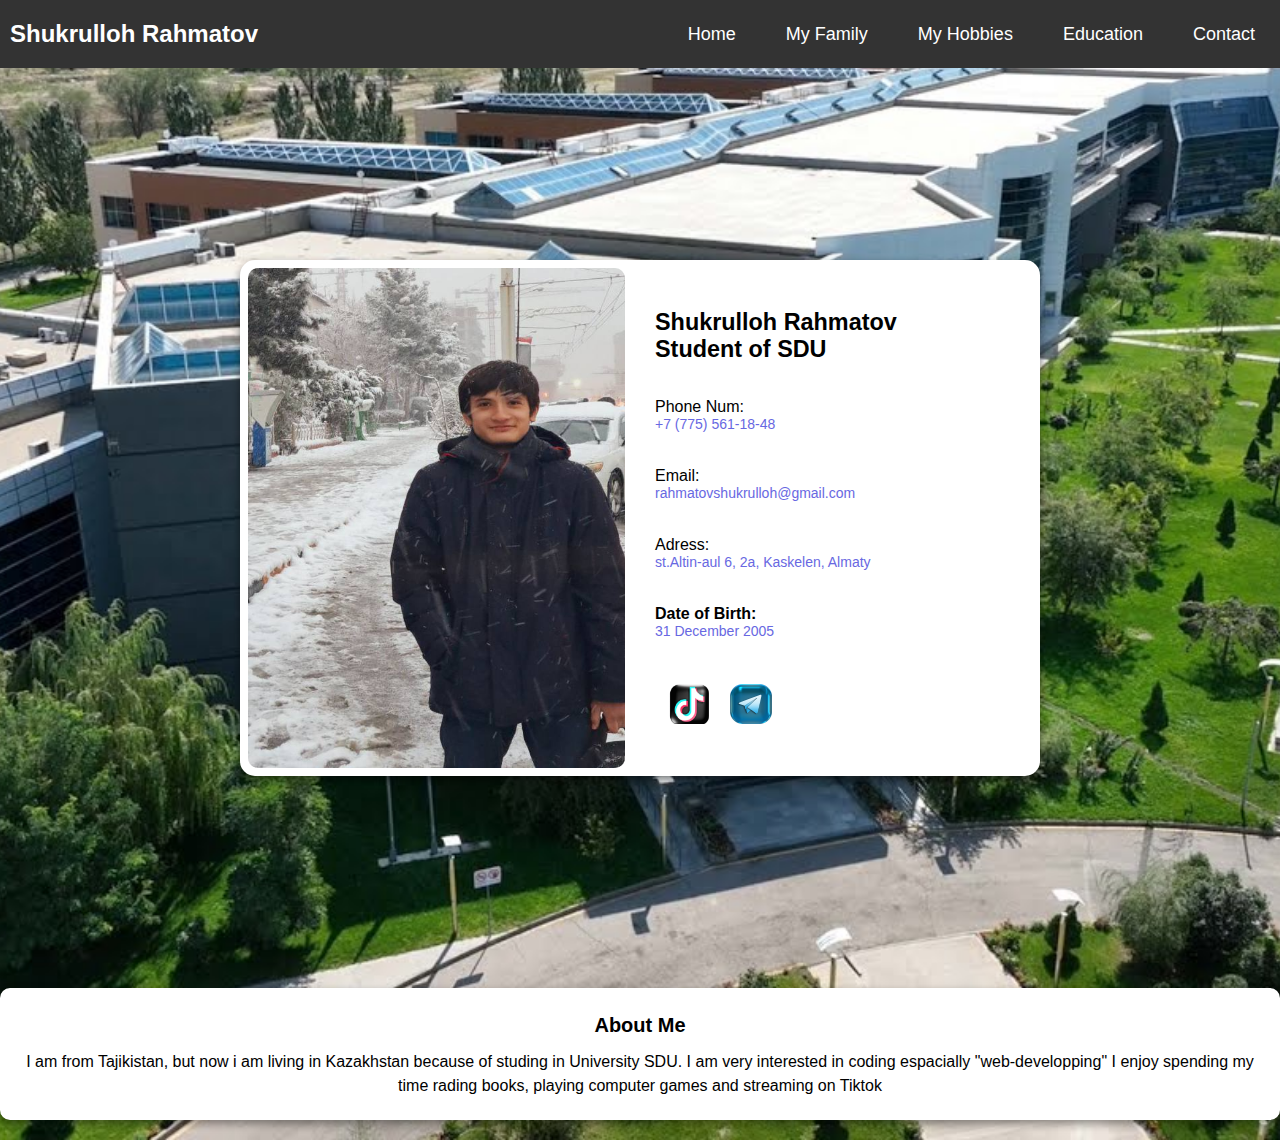
<file: index.html>
<!DOCTYPE html>
<html lang="en">
<head>
    <meta charset="UTF-8">
    <meta name="viewport" content="width=device-width, initial-scale=1.0">
    <title>Personal - Portfolio</title>
    <link rel="stylesheet" href="style.css">
    <link rel="stylesheet" href="common.css">
</head>
<body>
    <header>
        <div class="navbar">
            <div class="logo">
                <a href="index.html">Shukrulloh Rahmatov</a>
            </div>

            <!-- Добавляем чекбокс для бургер-меню -->
            <input type="checkbox" id="menu-toggle">
            <label for="menu-toggle" class="burger">
                <span></span>
                <span></span>
                <span></span>
            </label>
            <nav>
                <ul class="nav-links">
                    <li><a href="index.html">Home</a></li>
                    <li><a href="my-family.html">My Family</a></li>
                    <li><a href="my-hobbies.html">My Hobbies</a></li>
                    <li><a href="education.html">Education</a></li>
                    <li><a href="contact.html">Contact</a></li>
                </ul>
            </nav>
        </div>
    </header>

    <div class="info-teg">
        <div class="info-part">
            <div class="info-bg">
                <div class="info-my-img">
                    <img src="me.jpg" alt="My Picture" id="myphoto">
                </div>
                <div class="info-text">
                    <div style="font-size: 20px;">
                        <h3>Shukrulloh Rahmatov<h3>
                        <p>Student of SDU</p>
                    </div>
                    <div>
                        <div>Phone Num:</div>
                        <div style="font-size: 14px; color: rgb(104, 104, 226);">+7 (775) 561-18-48</div>
                    </div>
                    <div>
                        <div>Email:</div>
                        <div style="font-size: 14px; color: rgb(104, 104, 226);">rahmatovshukrulloh@gmail.com</div>
                    </div>
                    <div>
                        <div>Adress:</div>
                        <div style="font-size: 14px; color: rgb(104, 104, 226);">st.Altin-aul 6, 2a, Kaskelen, Almaty</div>
                    </div>
                    <div>
                        <div><b>Date of Birth:</b></div>
                        <div style="font-size: 14px; color: rgb(104, 104, 226);">31 December 2005</div>
                    </div>
                    <div class="icons">
                        <div><a href="https://www.tiktok.com/@rahmatov_freefire"><img src="tiktok.png" id="tt"></a></div>
                        <div><a href="https://t.me/rahmatovff"><img src="telegram.jpg" id="tg"></a></div>
                    </div>
                </div>
            </div>
        </div>
        <div class="info-me">
            <div>About Me</div>
            <div>I am from Tajikistan, but now i am living in Kazakhstan because of studing in University SDU. I am very interested in coding espacially "web-developping" I enjoy spending my time rading books, playing computer games and streaming on Tiktok </div>
        </div>
    </div>
</body>
</html>
</file>
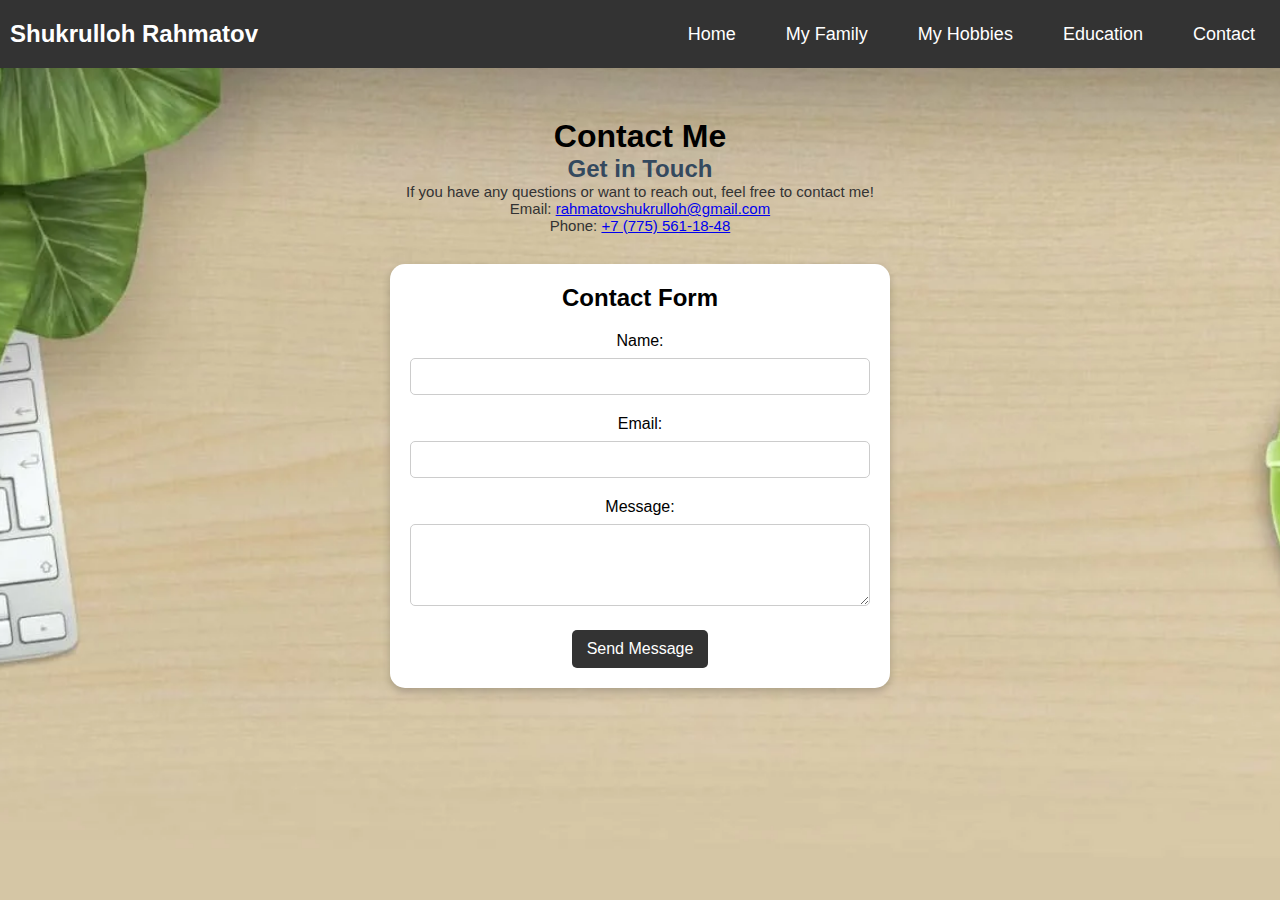
<file: contact.html>
<!DOCTYPE html>
<html lang="en">
<head>
    <meta charset="UTF-8">
    <meta name="viewport" content="width=device-width, initial-scale=1.0">
    <title>Contact</title>
    <link rel="stylesheet" href="contact.css">
    <link rel="stylesheet" href="common.css">
</head>
<body>
    <header>
        <div class="navbar">
            <div class="logo">
                <a href="index.html">Shukrulloh Rahmatov</a>
            </div>
            <input type="checkbox" id="menu-toggle">
            <label for="menu-toggle" class="burger">
                <span></span>
                <span></span>
                <span></span>
            </label>
            <nav>
                <ul class="nav-links">
                    <li><a href="index.html">Home</a></li>
                    <li><a href="my-family.html">My Family</a></li>
                    <li><a href="my-hobbies.html">My Hobbies</a></li>
                    <li><a href="education.html">Education</a></li>
                    <li><a href="contact.html">Contact</a></li>
                </ul>
            </nav>
        </div>
    </header>

    <div class="contact-section">
        <h1>Contact Me</h1>
        <div class="contact-info">
            <h2>Get in Touch</h2>
            <p>If you have any questions or want to reach out, feel free to contact me!</p>
            <p>Email: <a href="mailto:rahmatovshukrulloh@gmail.com">rahmatovshukrulloh@gmail.com</a></p>
            <p>Phone: <a href="tel:+7775561848">+7 (775) 561-18-48</a></p>
        </div>

        <div class="contact-form">
            <h2>Contact Form</h2>
            <form action="#" method="POST">
                <label for="name">Name:</label>
                <input type="text" id="name" name="name" required>
                
                <label for="email">Email:</label>
                <input type="email" id="email" name="email" required>
                
                <label for="message">Message:</label>
                <textarea id="message" name="message" rows="4" required></textarea>
                
                <button type="submit">Send Message</button>
            </form>
        </div>
    </div>
</body>
</html>
</file>
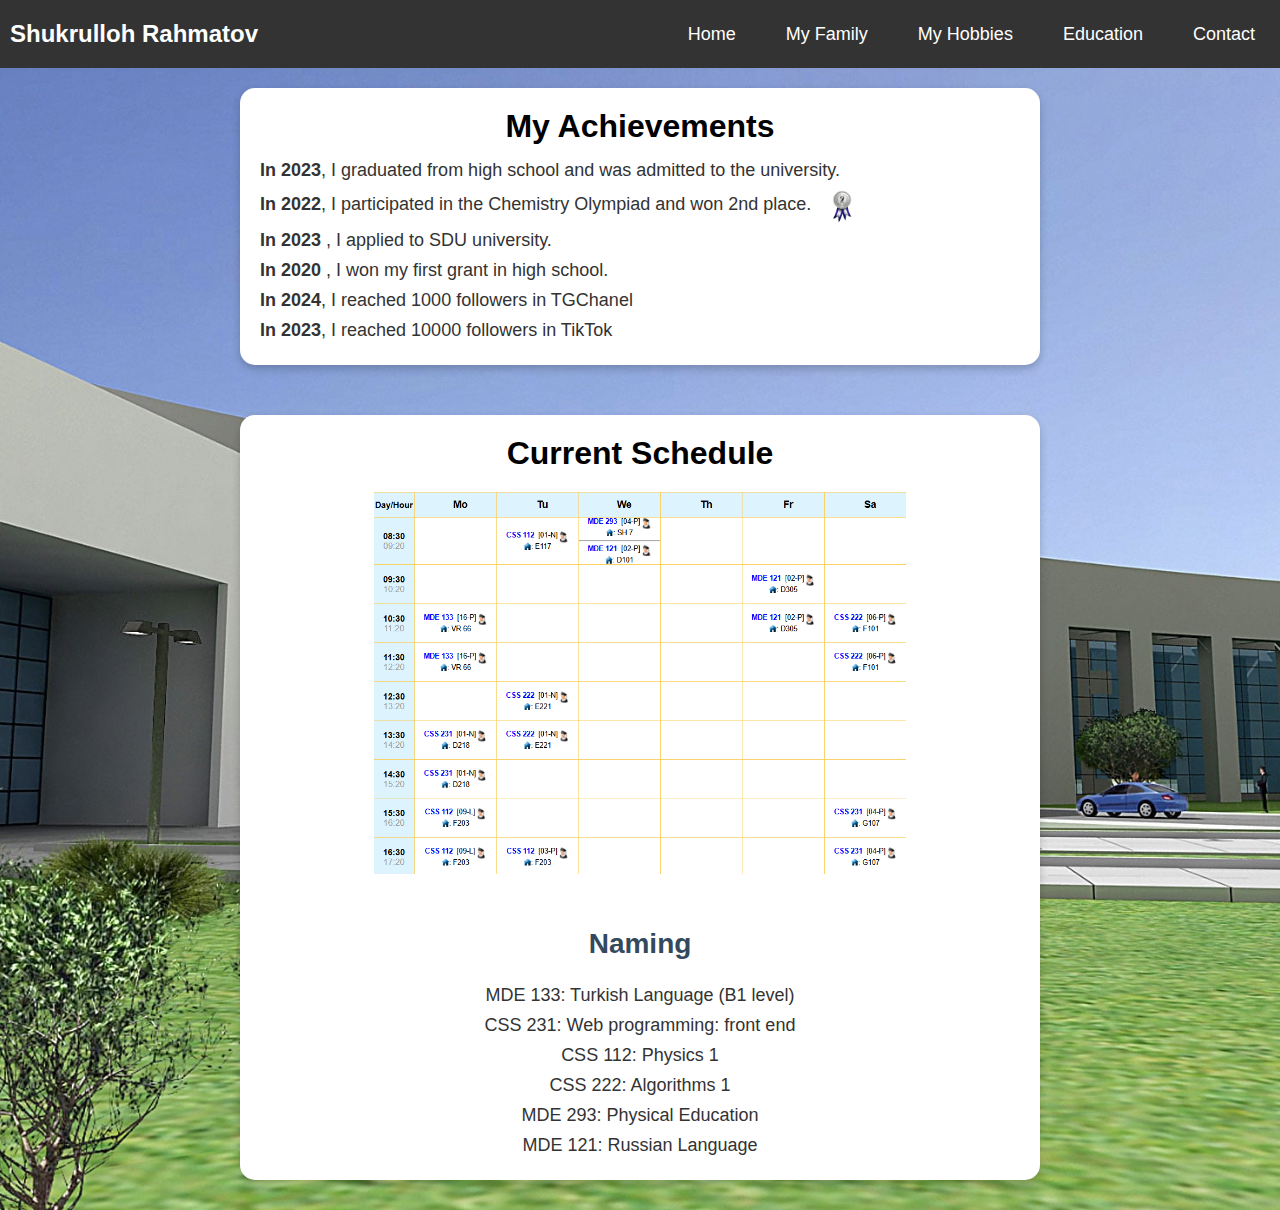
<file: education.html>
<!DOCTYPE html>
<html lang="en">
<head>
    <meta charset="UTF-8">
    <meta name="viewport" content="width=device-width, initial-scale=1.0">
    <title>Education</title>
    <link rel="stylesheet" href="education.css">
    <link rel="stylesheet" href="common.css">
</head>
<body>
    <header>
        <div class="navbar">
            <div class="logo">
                <a href="index.html">Shukrulloh Rahmatov</a>
            </div>
            <input type="checkbox" id="menu-toggle">
            <label for="menu-toggle" class="burger">
                <span></span>
                <span></span>
                <span></span>
            </label>
            <nav>
                <ul class="nav-links">
                    <li><a href="index.html">Home</a></li>
                    <li><a href="my-family.html">My Family</a></li>
                    <li><a href="my-hobbies.html">My Hobbies</a></li>
                    <li><a href="education.html">Education</a></li>
                    <li><a href="contact.html">Contact</a></li>
                </ul>
            </nav>
        </div>
    </header>

    <div class="achievements-container">
        <h1>My Achievements</h1>
        <ul class="achievements-list">
            <li>
                <b>In 2023</b>, I graduated from high school and was admitted to the university.
            </li>
            <li>
                <b>In 2022</b>, I participated in the Chemistry Olympiad and won 2nd place.
            </li>
            <li>
                <b>In 2023</b> , I applied to SDU university.
            </li>
            <li>
                <b>In 2020</b> , I won my first grant in high school.
            </li>
            <li>
                <b>In 2024</b>, I reached 1000 followers in TGChanel 
            </li>
            <li>
                <b>In 2023</b>, I reached 10000 followers in TikTok
            </li>
        </ul>
    </div>

    <div class="education-section">
        
        <div class="container">
            <h1>Current Schedule</h1>   
            <img src="schedual.png" alt="My Schedule" class="schedule-image">
            <div class="subjects">
                <h2>Naming</h2>
                <ul>
                    <li>MDE 133: Turkish Language (B1 level)</li>
                    <li>CSS 231: Web programming: front end</li>
                    <li>CSS 112: Physics 1</li>
                    <li>CSS 222: Algorithms 1</li>
                    <li>MDE 293: Physical Education</li>
                    <li>MDE 121: Russian Language</li>
                </ul>
            </div>
        </div>
    </div>
</body>
</html>
</file>
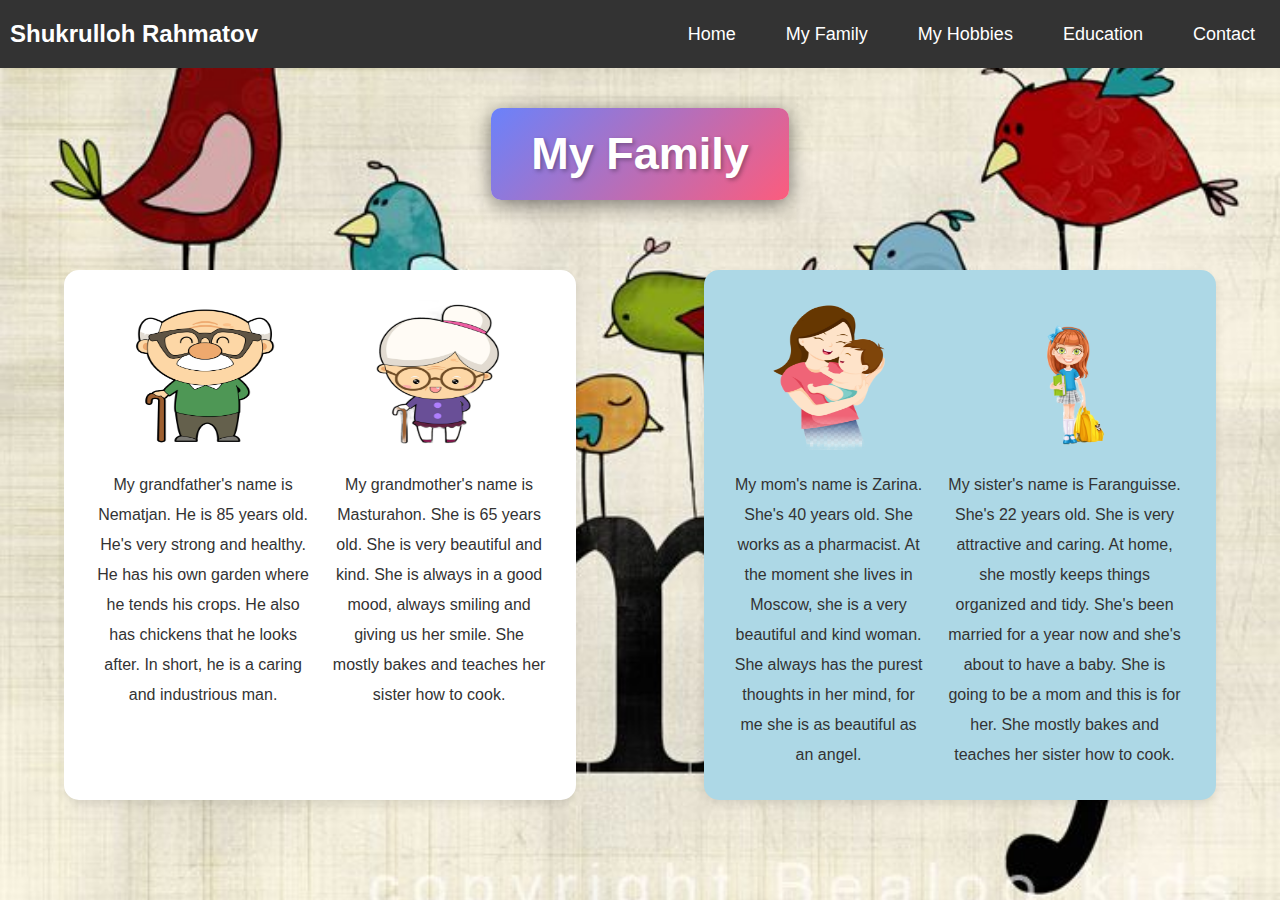
<file: my-family.html>
<!DOCTYPE html>
<html lang="en">
<head>
    <meta charset="UTF-8">
    <meta name="viewport" content="width=device-width, initial-scale=1.0">
    <title>My Family</title>
    <link rel="stylesheet" href="family.css">
    <link rel="stylesheet" href="common.css">
</head>
<body>
    <header>
        <div class="navbar">
            <div class="logo">
                <a href="index.html">Shukrulloh Rahmatov</a>
            </div>

            <input type="checkbox" id="menu-toggle">
            <label for="menu-toggle" class="burger">
                <span></span>
                <span></span>
                <span></span>
            </label>
            <nav>
                <ul class="nav-links">
                    <li><a href="index.html">Home</a></li>
                    <li><a href="my-family.html">My Family</a></li>
                    <li><a href="my-hobbies.html">My Hobbies</a></li>
                    <li><a href="education.html">Education</a></li>
                    <li><a href="contact.html">Contact</a></li>
                </ul>
            </nav>
        </div>
    </header>
<div class="center">
    <div class="family-h">
        <h2 id="txt">My Family</h2>
    </div>
</div>
    <div class="family">
        <!-- Контейнер для бабушки и дедушки -->
        <div class="family-container family-container-grandparents">
            <div class="family-member">
                <img src="grandfather.png" alt="Grandfather">
                <p>My grandfather's name is Nematjan. He is 85 years old. He's very strong and healthy. He has his own garden where he tends his crops. He also has chickens that he looks after. In short, he is a caring and industrious man.</p>
            </div>
            <div class="family-member">
                <img src="grandmother.png" alt="Grandmother">
                <p>My grandmother's name is Masturahon. She is 65 years old. She is very beautiful and kind. She is always in a good mood, always smiling and giving us her smile. She mostly bakes and teaches her sister how to cook. </p>
            </div>
        </div>

        <!-- Контейнер для мамы и сестры -->
        <div class="family-container family-container-mother-sister">
            <div class="family-member">
                <img src="mother.png" alt="Mother">
                <p>My mom's name is Zarina. She's 40 years old. She works as a pharmacist. At the moment she lives in Moscow, she is a very beautiful and kind woman. She always has the purest thoughts in her mind, for me she is as beautiful as an angel.</p>
            </div>
            <div class="family-member">
                <img src="sister.png" alt="Sister">
                <p>My sister's name is Faranguisse. She's 22 years old. She is very attractive and caring. At home, she mostly keeps things organized and tidy. She's been married for a year now and she's about to have a baby. She is going to be a mom and this is for her. She mostly bakes and teaches her sister how to cook.</p>
            </div>
        </div>
    </div>
</body>
</html>
</file>
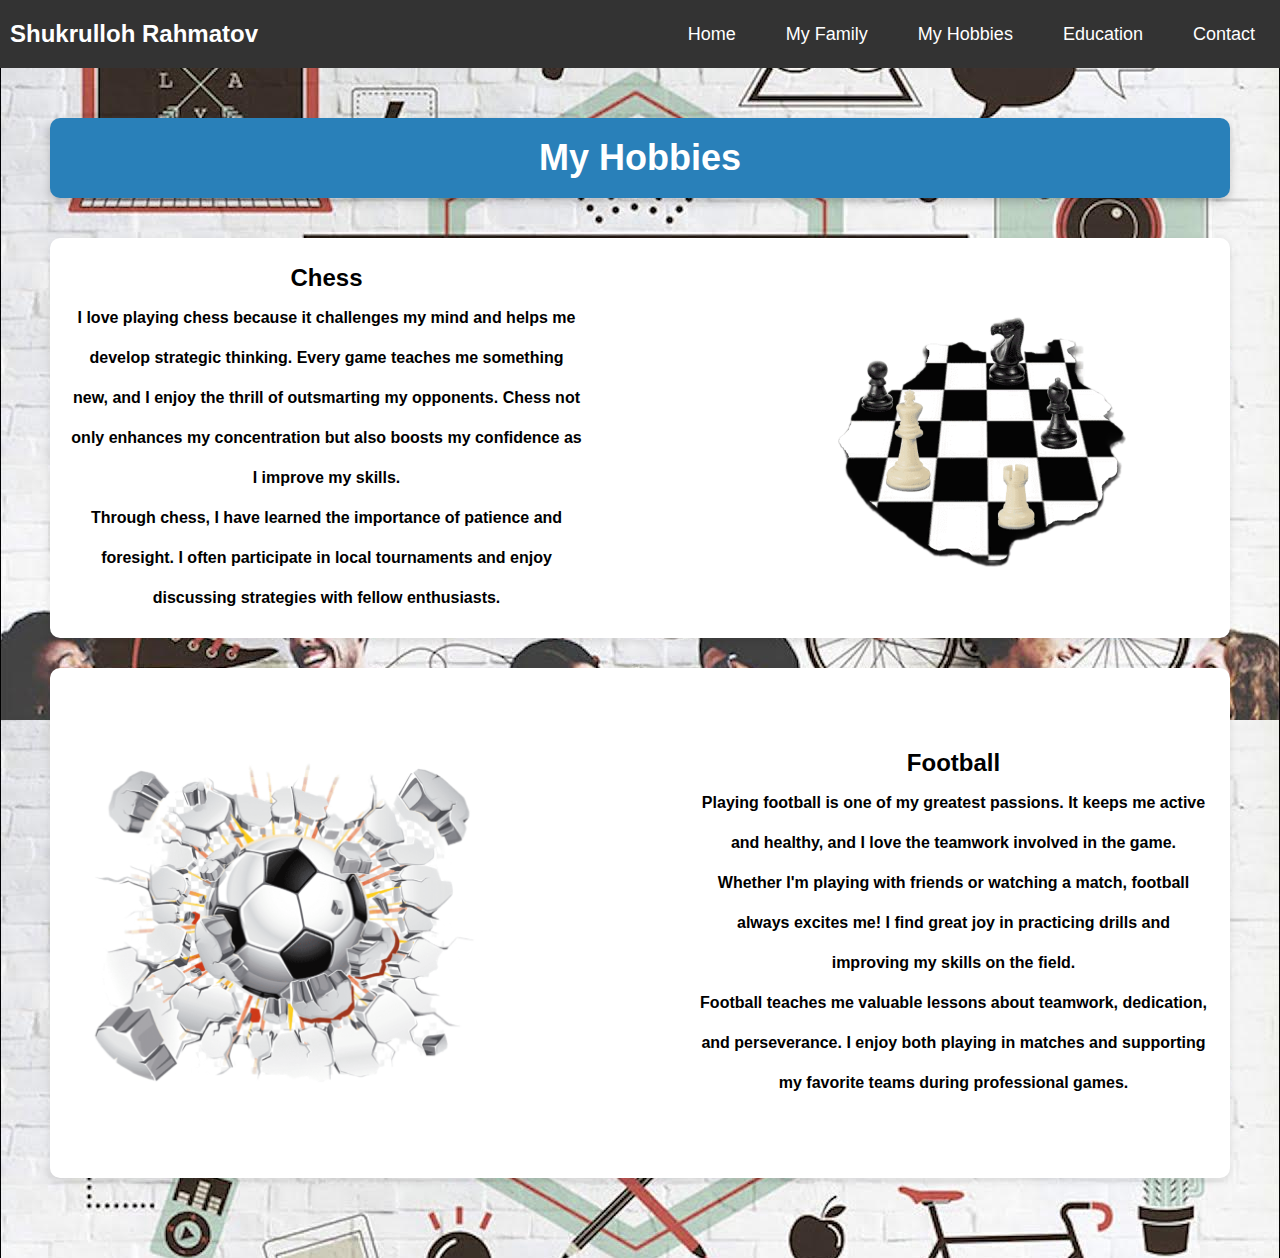
<file: my-hobbies.html>
<!DOCTYPE html>
<html lang="en">
<head>
    <meta charset="UTF-8">
    <meta name="viewport" content="width=device-width, initial-scale=1.0">
    <title>My Hobbies</title>
    <link rel="stylesheet" href="hobby.css">
    <link rel="stylesheet" href="common.css">
</head>
<body>
    <header>
        <div class="navbar">
            <div class="logo">
                <a href="index.html">Shukrulloh Rahmatov</a>
            </div>
            <input type="checkbox" id="menu-toggle">
            <label for="menu-toggle" class="burger">
                <span></span>
                <span></span>
                <span></span>
            </label>
            <nav>
                <ul class="nav-links">
                    <li><a href="index.html">Home</a></li>
                    <li><a href="my-family.html">My Family</a></li>
                    <li><a href="my-hobbies.html">My Hobbies</a></li>
                    <li><a href="education.html">Education</a></li>
                    <li><a href="contact.html">Contact</a></li>
                </ul>
            </nav>
        </div>
    </header>

    <div class="hobbies-section">
        <h1>My Hobbies</h1>
        <div class="hobby">
            <div class="hobby-text">
                <h2>Chess</h2>
                <p>I love playing chess because it challenges my mind and helps me develop strategic thinking. Every game teaches me something new, and I enjoy the thrill of outsmarting my opponents. Chess not only enhances my concentration but also boosts my confidence as I improve my skills.</p>
                <p>Through chess, I have learned the importance of patience and foresight. I often participate in local tournaments and enjoy discussing strategies with fellow enthusiasts.</p>
            </div>
            <img src="chess.png" alt="Chess" class="hobby-image">
        </div>

        <div class="hobby">
            <img src="footbal.png" alt="Football" class="hobby-image">
            <div class="hobby-text">
                <h2>Football</h2>
                <p>Playing football is one of my greatest passions. It keeps me active and healthy, and I love the teamwork involved in the game. Whether I'm playing with friends or watching a match, football always excites me! I find great joy in practicing drills and improving my skills on the field.</p>
                <p>Football teaches me valuable lessons about teamwork, dedication, and perseverance. I enjoy both playing in matches and supporting my favorite teams during professional games.</p>
            </div>
        </div>
    </div>
</body>
</html>
</file>
<file: style.css>
body{
    background-image: url(sdu.jpg);
    background-repeat: no-repeat;
    background-size: cover;
    background-position: center;
    min-height: 100vh;
}
* {
    margin: 0;
    padding: 0;
    box-sizing: border-box;
    font-family: 'Arial', sans-serif;
}
.info-part {
    display: flex;
    justify-content: center; /* Центровка по горизонтали */
    align-items: center; /* Центровка по вертикали (если потребуется) */
    height: 100vh; /* Высота контейнера на 100% от высоты экрана */
}
.info-bg{
    margin-top: 0; /* Убираем верхний отступ */
    display: flex;
    justify-content: space-between;
    align-items: center;
    gap: 30px;
    background-color: white;
    width: 800px;
    padding: 8px;
    border-radius: 15px;
    box-shadow: 0 4px 8px rgba(0, 0, 0, 0.5); 
}
.info-my-img{
    height: auto;
    flex: 1;
}
#myphoto{
    width: 100%;
    height: 500px;
    border-radius: 10px;
    display: block;
}
.info-text {
    flex: 1; 
    display: flex;
    flex-direction: column;
    gap: 35px; 
}

.icons {
    display: flex;
    justify-content: flex-start; /* Выравнивание иконок слева */
    gap: 5px; /* Отступ между иконками */
    margin-top: auto; /* Чтобы иконки были внизу текста */
    padding-top: 10px; /* Отступ сверху, чтобы отделить от текста */
}

.icons img {

    height: 40px; /* Уменьшаем размер иконок */    
}


#tt{
    width: 70px;
}
#tg{
    width: 42px;
}


.info-me {
    border: 2px solid white;
    background-color: white; /* Задний фон белого цвета */
    width: 100%; /* Ширина блока */
    margin: 20px auto; /* Центрирует блок по горизонтали */
    padding: 20px; /* Внутренние отступы, чтобы текст не прижимался к краям */
    text-align: justify; /* Выравнивание текста по краям */
    border-radius: 10px; /* Скругление углов (по желанию) */
    box-shadow: 0 4px 8px rgba(0, 0, 0, 0.4); /* Тень для блока (по желанию) */
    text-align: center;
    line-height: 1.5;
}

.info-me div:first-child {
    font-weight: bold; 
    margin-bottom: 10px; 
    font-size: 20px;
}



/* --------------------------------------------------------- */












@media(max-width:768px){
    .info-bg{
        flex-direction: column;
        margin-top: 400px;
    }
    .info-me{
        margin-top: 400px;
    }
}


.burger {
    display: none;
    padding-left: 200px;
}

@media (max-width: 768px) {
    .burger {
        display: block;
    }
}

/* Checkbox Hack for the Burger Menu */
#menu-toggle {
    display: none;
}
</file>
<file: common.css>
.navbar {
        display: flex;
        justify-content: space-between;
        align-items: center;
        padding: 20px 10px;
        background-color: #333;
        color: white;
    }

    .logo a {
        color: white;
        font-size: 24px;
        font-weight: bold;
        text-decoration: none;
    }

    .nav-links {
        list-style: none;  /*chtobi tochki udalilis */
        display: flex;
    }

    .nav-links li {
        margin-left: 20px;
    }

    .nav-links a {
        color: white;
        text-decoration: none;
        font-size: 18px;
        padding: 8px 15px;
        transition: background-color 0.3s ease;
        border-radius: 15px;
    }

    .nav-links a:hover {
        background-color: #555;
    
    }
    @media (max-width: 768px) {
        .nav-links {
            display: none;
            flex-direction: column;
            position: absolute;
            top: 60px;
            right: 0;
            background-color: #333;
            width: 100%;
            text-align: center;
        }

        .nav-links li {
            margin: 20px 0;
        }

        .navbar {
            position: relative;
        }

        .burger {
            display: inline-block;
            cursor: pointer;
            padding: 10px;
        }

        .burger span {
            display: block;
            width: 30px;
            height: 3px;
            background-color: white;
            margin: 5px 0;
            transition: all 0.3s ease;
        }


        #menu-toggle:checked ~ nav .nav-links {
            display: flex;
            margin-top: 28px;
        }
    }
    .burger {
        display: none;
        padding-left: 200px;
    }

    @media (max-width: 768px) {
        .burger {
            display: block;
        }
    }

    /* Checkbox Hack for the Burger Menu */
    #menu-toggle {
        display: none;
    }
</file>
<file: contact.css>
* {
    margin: 0;
    padding: 0;
    box-sizing: border-box;
    font-family: 'Arial', sans-serif;
}

body {
    background-image: url(bg-contact.webp); /* Можно добавить фон */
    background-repeat: no-repeat;
    background-size: cover;
    background-position: center;
    min-height: 100vh;
}



.contact-section {
    text-align: center;
    padding: 50px;
   
}

.contact-info {
    margin-bottom: 30px;

}

.contact-info h2 {
    font-size: 24px;
    color: #34495e;
}

.contact-info p {
    font-size: 15px;
    color: #333;
    
}

.contact-form {
    background-color: white; /* Белый фон для формы */
    border-radius: 15px;
    box-shadow: 0 4px 8px rgba(0, 0, 0, 0.2);
    padding: 20px;
    max-width: 500px;
    margin: 0 auto; /* Центрирование формы */
}

.contact-form h2 {
    font-size: 24px;
    margin-bottom: 20px;
}

.contact-form label {
    display: block;
    margin-bottom: 8px;
}

.contact-form input,
.contact-form textarea {
    width: 100%;
    padding: 10px;
    margin-bottom: 20px;
    border: 1px solid #ccc;
    border-radius: 5px;
}

.contact-form button {
    background-color: #333;
    color: white;
    border: none;
    padding: 10px 15px;
    cursor: pointer;
    border-radius: 5px;
    font-size: 16px;
}

.contact-form button:hover {
    background-color: #555;
}
</file>
<file: education.css>
* {
    margin: 0;
    padding: 0;
    box-sizing: border-box;
    font-family: 'Arial', sans-serif;
}

body {
    background-image: url(education.jpg);
    background-repeat: no-repeat;
    background-size: cover;
    background-position: center;
    min-height: 100vh;
}



.education-section {
    text-align: center;
    padding: 30px;
}

.container {
    background-color: white; /* Белый фон */
    border-radius: 15px;
    box-shadow: 0 4px 8px rgba(0, 0, 0, 0.2);
    padding: 20px;
    max-width: 800px;
    margin: 0 auto; /* Центрирование контейнера */
}

.schedule-image {
    width: 70%; /* Ширина изображения */
    height: auto;
    margin: 20px 0;
}

.subjects {
    
    margin-top: 30px;
}

.subjects h2 {
    font-size: 28px;
    color: #34495e;
}

.subjects ul {
    margin-top: 20px;
    line-height: 30px;
    list-style: none;
    padding: 0;
    font-size: 18px;
    color: #333;
}

.achievements-container {
    background-color: white;
    border-radius: 15px;
    box-shadow: 0 4px 8px rgba(0, 0, 0, 0.2);
    padding: 20px;
    max-width: 800px;
    margin: 20px auto;
    margin-bottom: 20px; /* Отступ снизу */
}

.achievements-list {
    list-style-type: none;
    padding: 0;
    font-size: 18px;
    color: #333;
    line-height: 30px;
}

.achievements-list li:nth-child(2)::after {
    content: '';
    display: inline-block;
    width: 40px;
    height: 40px;
    background-image: url('medal.png');
    background-size: cover;
    margin-left: 1px; /* Отступ между текстом и картинкой */
    vertical-align: middle; /* Выравнивание по центру текста */
}

.achievements-container h1{
    text-align: center;
    margin-bottom: 10px;
}

.medal-image {
    width: 100px;
    height: auto;
    display: block;
    margin-top: 10px;
}
</file>
<file: family.css>
* {
    margin: 0;
    padding: 0;
    box-sizing: border-box;
    font-family: 'Arial', sans-serif;
}

body {
    background-image: url(family-cartoon.jpg);
    background-repeat: no-repeat;
    background-size: cover;
    background-position: center;
    min-height: 100vh;
}


.family-h {
    display: flex; /* Используем Flexbox для центрирования содержимого */
    justify-content: center; /* Центрируем по горизонтали */
    align-items: center; /* Центрируем по вертикали */
    text-align: center;
    margin-top: 40px; /* Отступ сверху для заголовка */
    font-size: 30px; /* Размер шрифта заголовка */
    color: #fff; /* Цвет текста */
    position: relative; /* Для позиционирования псевдоэлементов */
    padding: 20px 40px; /* Отступы вокруг текста */
    border-radius: 10px; /* Скругленные углы */
    background: linear-gradient(135deg, #6a82fb, #fc5c7d); /* Градиентный фон */
    box-shadow: 0 4px 20px rgba(0, 0, 0, 0.5); /* Тень для создания глубины */
    transition: transform 0.3s ease, background 0.3s ease; /* Плавный переход при наведении */
    width: fit-content; /* Ширина контейнера соответствует содержимому */
    margin-left: auto; /* Для центрирования */
    margin-right: auto; /* Для центрирования */
    z-index: -1;
}



#txt {
    font-weight: bold;
    text-shadow: 2px 2px 4px rgba(0, 0, 0, 0.3);
}

/* Для мобильных устройств */
@media (max-width: 768px) {
    .family-h {
        font-size: 28px; 
        padding: 15px 30px; /* Уменьшаем отступы на мобильных */
    }
}

.family {
    display: flex;
    justify-content: space-around;
    margin-top: 70px;
}

/* Общие стили для контейнеров */
.family-container {
    display: flex;
    justify-content: space-between;
    width: 40%;
    padding: 20px;
    border-radius: 15px;
    box-shadow: 0 4px 8px rgba(0, 0, 0, 0.1);
}

/* Контейнер для бабушки и дедушки */
.family-container-grandparents {
    background-color: white;
}

/* Контейнер для мамы и сестры */
.family-container-mother-sister {
    background-color: lightblue;
}

.family-member {
    text-align: center;
    padding: 10px;
    line-height: 30px;
}

/* Устанавливаем фиксированные размеры для всех изображений */
.family-member img {
    width: 150px;  /* Установите ширину */
    height: 150px; /* Установите высоту */
    border-radius: 10px;
    margin-bottom: 10px;
}

.family-member p {
    font-size: 16px;
    color: #333;
}

@media (max-width: 768px) {
    .family {
        flex-direction: column;
        align-items: center;
    }

    .family-container {
        width: 80%;
        margin-bottom: 20px;
    }
}
@media (max-width: 400px) {
    /* Навигация */
    .nav-links {
        display: none;
        flex-direction: column;
        position: absolute;
        top: 60px;
        right: 0;
        background-color: #333;
        width: 100%;
        text-align: center;
    }

    .burger {
        display: block;
    }

    /* Заголовок семьи */
    .family-h {
        font-size: 24px;
        padding: 10px 20px;
        margin-top: 20px;
    }

    /* Общий стиль семейных контейнеров */
    .family {
        flex-direction: column;
        align-items: center;
        margin-top: 30px;
    }

    /* Контейнеры бабушки и дедушки, мамы и сестры */
    .family-container {
        width: 90%; /* Ширина на экранах 400px */
        flex-direction: column;
        padding: 15px;
        margin-bottom: 20px;
    }

    /* Семейные фотографии */
    .family-member img {
        width: 120px; /* Уменьшаем размер для маленьких экранов */
        height: 120px;
    }

    /* Текст семейных членов */
    .family-member p {
        font-size: 14px; /* Уменьшаем размер шрифта */
        line-height: 22px; /* Высота строки меньше для мобильных */
    }
}
</file>
<file: hobby.css>
* {
    margin: 0;
    padding: 0;
    box-sizing: border-box;
    font-family: 'Arial', sans-serif;
}

body {
    background-image: url(hobby.jpg);
    min-height: 100vh;
}



.hobbies-section {
    text-align: center;
    padding: 50px;
    line-height: 40px;
    font-weight: bold;
}

.hobbies-section h1 {
    color: #fff; /* Цвет заголовка */
    background-color: #2980b9; /* Фон заголовка */
    padding: 20px; /* Отступы для заголовка */
    border-radius: 10px; /* Скругление углов */
    box-shadow: 0 4px 10px rgba(0, 0, 0, 0.2); /* Тень для заголовка */
    font-size: 36px; /* Размер шрифта заголовка */
    margin-bottom: 40px;
}

.hobby {
    display: flex;
    justify-content: space-between;
    align-items: center;
    margin: 30px 0;
    background-color: white;
    border-radius: 10px;
    box-shadow: 0 4px 8px rgba(0, 0, 0, 0.1);
    padding: 20px;
}

.hobby-text {
    width: 45%; /* Измените ширину текста для большей сбалансированности */
}

.hobby-image {
    width: 40%; /* Измените ширину изображения для большей сбалансированности */
    height: auto;
    border-radius: 10px;
}

@media (max-width: 768px) {
    .hobby {
        flex-direction: column;
        text-align: center;
    }

    .hobby-image {
        width: 80%;
        margin: 20px 0;
    }

    .hobby-text {
        width: 100%;
    }
}

#menu-toggle {
    display: none;
}

.burger {
    display: none;
}
</file>
